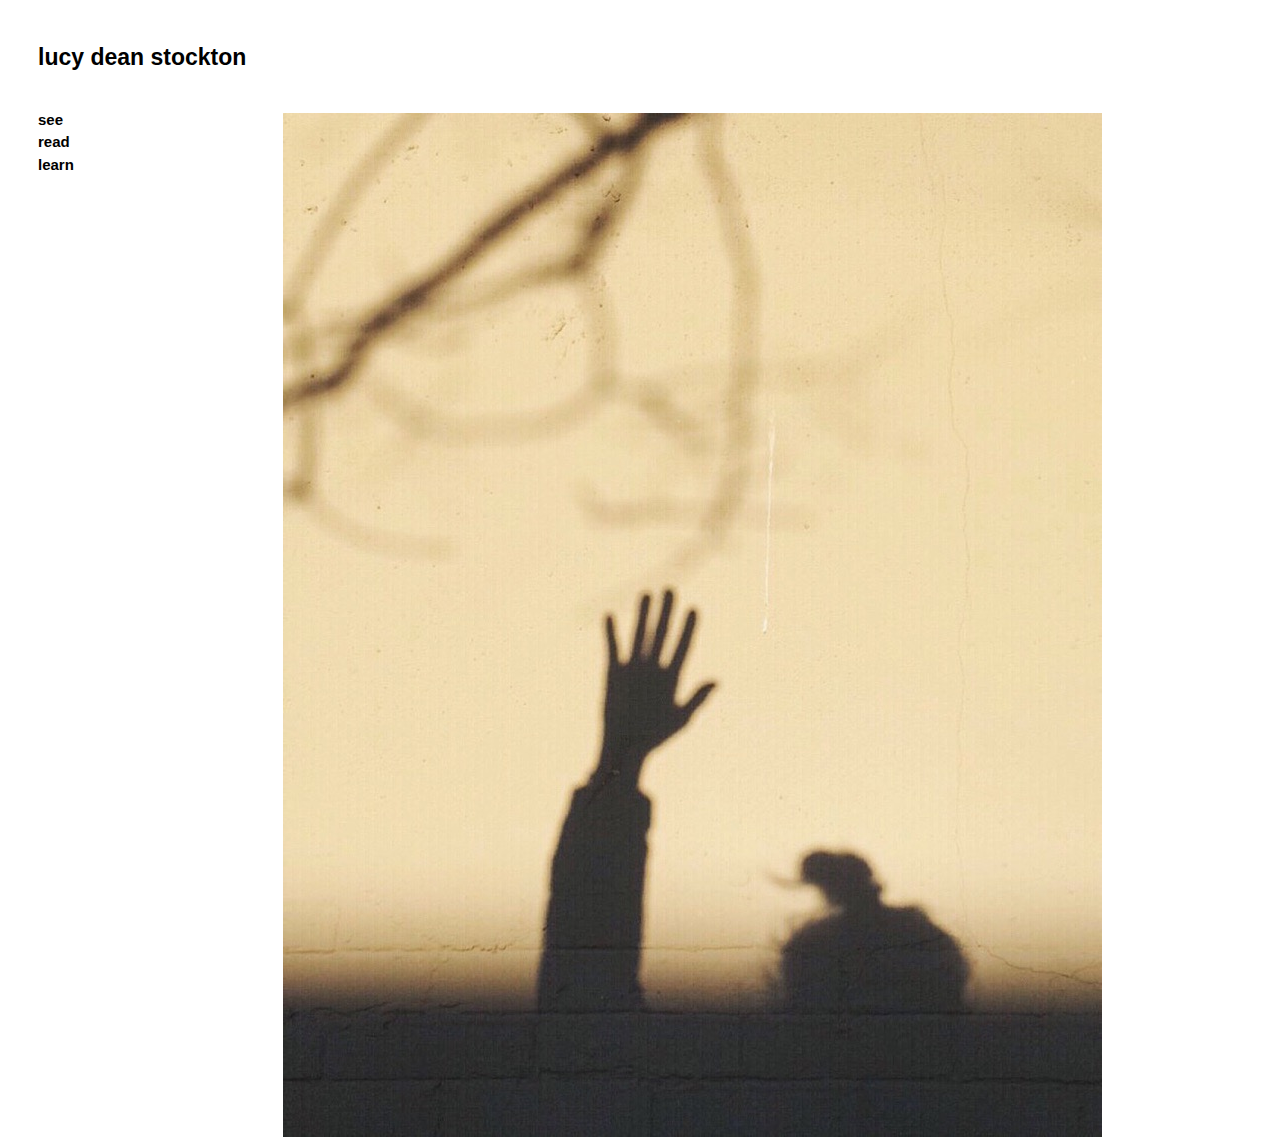
<file: index.html>
<!DOCTYPE html>
<html>
    
    <head>
        <meta charset="utf-8">
        <meta http-equiv="X-UA-Compatible" content="IE=edge">
        <title>lucy dean stockton</title>
        <meta name="description" content="">
        <link rel="stylesheet" href="grid.css">
    </head>
    
    
    <body>
        <div class="container">
            <div class=navigation>
                <a href="grid%20main.html"> <h1 class="nav-title">lucy dean stockton</h1></a>
                <br/>
                <h1>
                    <li class="links">
                        <a href="grid%20see.html">see</a>
                    </li>
                    <li class="links">
                        <a href="grid%20read.html">read</a>
                    </li>
                    <li class="links">
                        <a href="grid%20learn.html">learn</a>
                    </li>
                </h1>
            </div>
            <div class="main">
                <img src="IMG_4252.jpg" alt="introductory image" width="819" height="1024">
            </div>
        </div>
    </body>
</file>
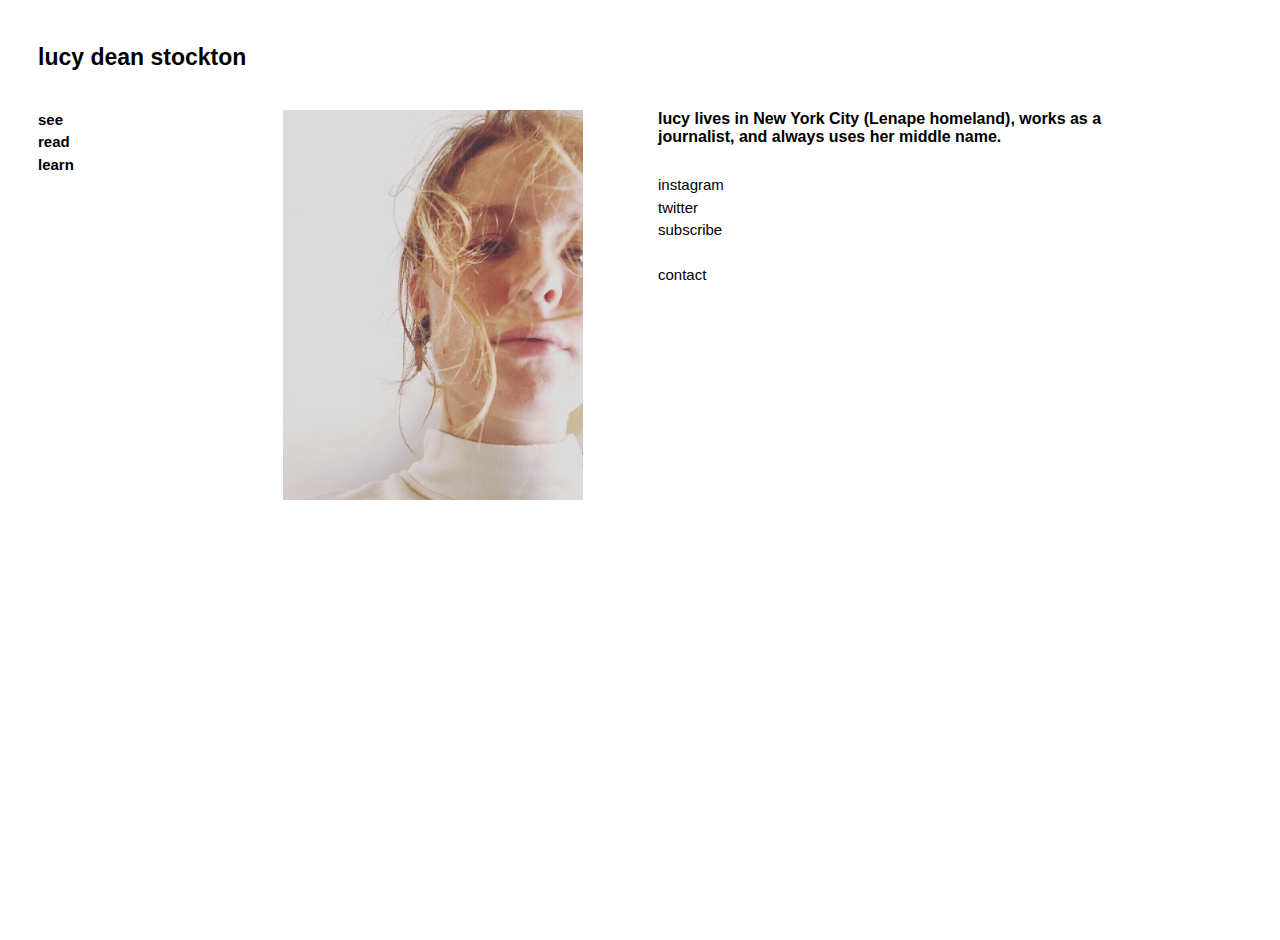
<file: grid learn.html>
<!DOCTYPE html>
<html>

    <head>
        <meta charset="utf-8">
        <meta http-equiv="X-UA-Compatible" content="IE=edge">
        <title>learn</title>
        <meta name="description" content="learn">
        <link rel="stylesheet" href="grid.css">
    </head>
    <body>
        <div class="container">
            <div class=navigation>
                <a href="index.html"> <h1 class="nav-title">lucy dean stockton</h1></a>
                <br/>
                <h1>
                    <li class="links">
                        <a href="grid%20see.html">see</a>
                    </li>
                    <li class="links">
                        <a href="grid%20read.html">read</a>
                    </li>
                    <li class="links">
                        <a href="grid%20learn.html">learn</a>
                    </li>
                </h1>
            </div>
            <div class="self-portrait">
                <img src="IMG_3165copy.jpeg" alt="self-portrait" width=300 height=390>
            </div>
            <div class="biography">
                <h1>lucy lives in New York City (Lenape homeland), works as a journalist, and always uses her middle name.
                </h1><br/>
                <div class="outside-links">
                    <a href="https://www.instagram.com/lucydeanstockton/">instagram</a> <br/>
                    <a href="https://twitter.com/lucydstockton">twitter</a> <br/>
                    <a href="https://lucydeanstockton.substack.com/p/coming-soon?showWelcome=true&s=w">subscribe</a><br/>
                    <br/>
                    <a href="mailto:lucydeanstockton@gmail.com">contact</a>
                    <br>
                    <br/>
                </div>
              
                </div>
            </div>
        </div>    
    </body>
</html>
</file>
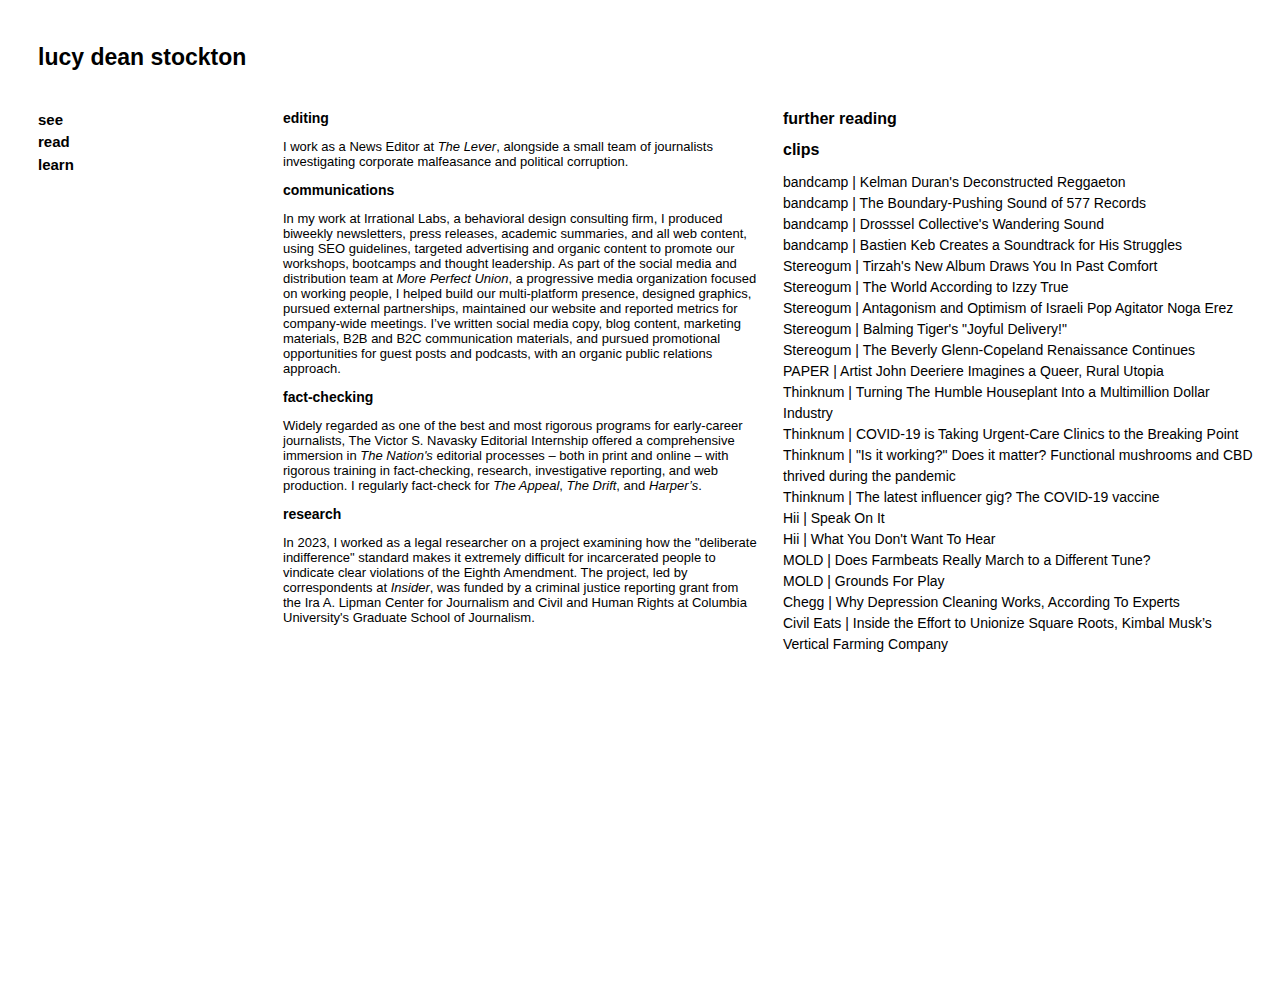
<file: grid read.html>
<html>

    <head>
        <meta charset="utf-8">
        <meta http-equiv="X-UA-Compatible" content="IE=edge">
        <title>read</title>
        <meta name="description" content="read">
        <link href="grid.css" rel="stylesheet">
    </head>
    <body>
        <div class="container">
            <div class=navigation>
                <a href="index.html"> <h1 class="nav-title">lucy dean stockton</h1></a>
                <br/>
                <h1>
                    <li class="links">
                        <a href="grid%20see.html">see</a>
                    </li>
                    <li class="links">
                        <a href="grid%20read.html">read</a>
                    </li>
                    <li class="links">
                        <a href="grid%20learn.html">learn</a>
                    </li>
                </h1>
            </div> 
             <div class=copywriting>
                 <h3>editing</h3>
                 <p>I work as a News Editor at <i><a href="https://www.levernews.com/">The Lever</a></i>, alongside a small team of journalists investigating corporate malfeasance and political corruption.</p>
                <h3>communications</h3>
                <p>
<p>In my work at <a href="https://irrationallabs.com/">Irrational Labs</a>, a behavioral design consulting firm, I produced biweekly newsletters, press releases, academic summaries, and all web content, using SEO guidelines, targeted advertising and organic content to promote our workshops, bootcamps and thought leadership. As part of the social media and distribution team at <i><a href=“https://perfectunion.us>More Perfect Union</a></i>, a progressive media organization focused on working people, I helped build our multi-platform presence, designed graphics, pursued external partnerships, maintained our website and reported metrics for company-wide meetings. I’ve written social media copy, blog content, marketing materials, B2B and B2C communication materials, and pursued promotional opportunities for guest posts and podcasts, with an organic public relations approach.
  </p>
                 <h3>fact-checking</h3>
   <p>Widely regarded as one of the best and most rigorous programs for early-career journalists, The Victor S. Navasky Editorial Internship offered a comprehensive immersion in <i><a href=“thenation.com>The Nation's<a/></i> editorial processes – both in print and online – with rigorous training in fact-checking, research, investigative reporting, and web production. I regularly fact-check for <i><a href=“https://theappeal.org/“>The Appeal</a></i>, <i><a href=“https://www.thedriftmag.com/“>The Drift</a></i>, and <i><a href=“https://harpers.org/“>Harper’s</a></i>.</p>
                 <p>
   <h3>research</h3>
   <p>In 2023, I worked as a legal researcher on a project examining how the "deliberate indifference" standard makes it extremely difficult for incarcerated people to vindicate clear violations of the Eighth Amendment. The project, led by correspondents at <i><a href="https://insider.com">Insider</a></i>, was funded by a criminal justice reporting grant from the Ira A. Lipman Center for Journalism and Civil and Human Rights at Columbia University's Graduate School of Journalism.</p>
            </div>  
            <div class=furtherreading>
                <h1>further reading</h1>
                    <div class="clips">
                    <h1>clips</h1>
                    <a href="https://daily.bandcamp.com/features/kelman-duran-interview">bandcamp | Kelman Duran's Deconstructed Reggaeton</a><br/>
                    <a href="https://daily.bandcamp.com/label-profile/577-records-label-profile">bandcamp | The Boundary-Pushing Sound of 577 Records</a><br/>
                    <a href="https://daily.bandcamp.com/features/the-wandering-sound-of-berlin-based-collective-drosssel">bandcamp | Drosssel Collective's Wandering Sound</a><br/>
                    <a href="https://daily.bandcamp.com/features/bastien-keb-the-killing-of-eugene-peeps-interview">bandcamp | Bastien Keb Creates a Soundtrack for His Struggles </a><br/>
                    <a href="https://www.stereogum.com/2159371/tirzah-colourgrade-hive-mind/interviews/qa/">Stereogum | Tirzah's New Album Draws You In Past Comfort</a><br/>
                    <a href="https://www.stereogum.com/2152708/izzy-true-our-beautiful-baby-world/interviews/qa/">Stereogum | The World According to Izzy True</a><br/>                       
                    <a href="https://www.stereogum.com/2118791/noga-erez-kids-interview-new-single-story/interviews/qa/">Stereogum | Antagonism and Optimism of Israeli Pop Agitator Noga Erez</a><br/>
                    <a href="https://www.stereogum.com/2144812/balming-tiger-omega-sapien/interviews/band-to-watch/">Stereogum | Balming Tiger's "Joyful Delivery!"</a><br/>
                    <a href="https://www.stereogum.com/2165441/beverly-glenn-copeland-keyboard-fantasies-movie-new-album/columns/sounding-board/">Stereogum | The Beverly Glenn-Copeland Renaissance Continues</a><br/>   
                    <a href="https://www.papermag.com/john-deeriere-nudes-queer-rural-utopia-art-2648443718.html?rebelltitem=19#rebelltitem19">PAPER | Artist John Deeriere Imagines a Queer, Rural Utopia</a><br/>
                    <a href="https://www.businessofbusiness.com/articles/boutique-plant-companies-the-sill-data-pandemic/">Thinknum | Turning The Humble Houseplant Into a Multimillion Dollar Industry</a><br/>
                    <a href="https://www.businessofbusiness.com/articles/covid-testing-urgent-care-citymd-data/">Thinknum | COVID-19 is Taking Urgent-Care Clinics to the Breaking Point</a><br/>
                    <a href="https://www.businessofbusiness.com/articles/functional-mushrooms-cbd-market-how-do-i-know-if-its-working/">Thinknum | "Is it working?" Does it matter? Functional mushrooms and CBD thrived during the pandemic </a><br/>
                    <a href="https://www.businessofbusiness.com/articles/the-latest-gig-for-social-media-influencers-is-getting-the-covid-vaccine/">Thinknum | The latest influencer gig? The COVID-19 vaccine</a><br/>    
                    <a href="https://hii-mag.com/article/benefits-of-speaking-aloud">Hii | Speak On It</a><br/>
                    <a href="https://hii-mag.com/article/phonenoti-lds">Hii | What You Don't Want To Hear</a><br/>
                    <a href="https://thisismold.com/space/farm-systems/does-farmbeats-really-march-to-a-different-tune">MOLD | Does Farmbeats Really March to a Different Tune?</a><br/>
                    <a href="https://thisismold.com/visual/grounds-for-play">MOLD | Grounds For Play</a><br/>
                    <a href="https://www.chegg.com/life/health-and-wellness/why-depression-cleaning-works">Chegg | Why Depression Cleaning Works, According To Experts</a><br/>
                    <a href="civileats.com/2022/06/01/inside-the-effort-to-unionize-square-roots-kimbal-musks-vertical-farming-company/">Civil Eats | Inside the Effort to Unionize Square Roots, Kimbal Musk’s Vertical Farming Company</a><br/>  
                </div>
                </div>
    </div>
        </div>    
    </body>
</html>
</file>
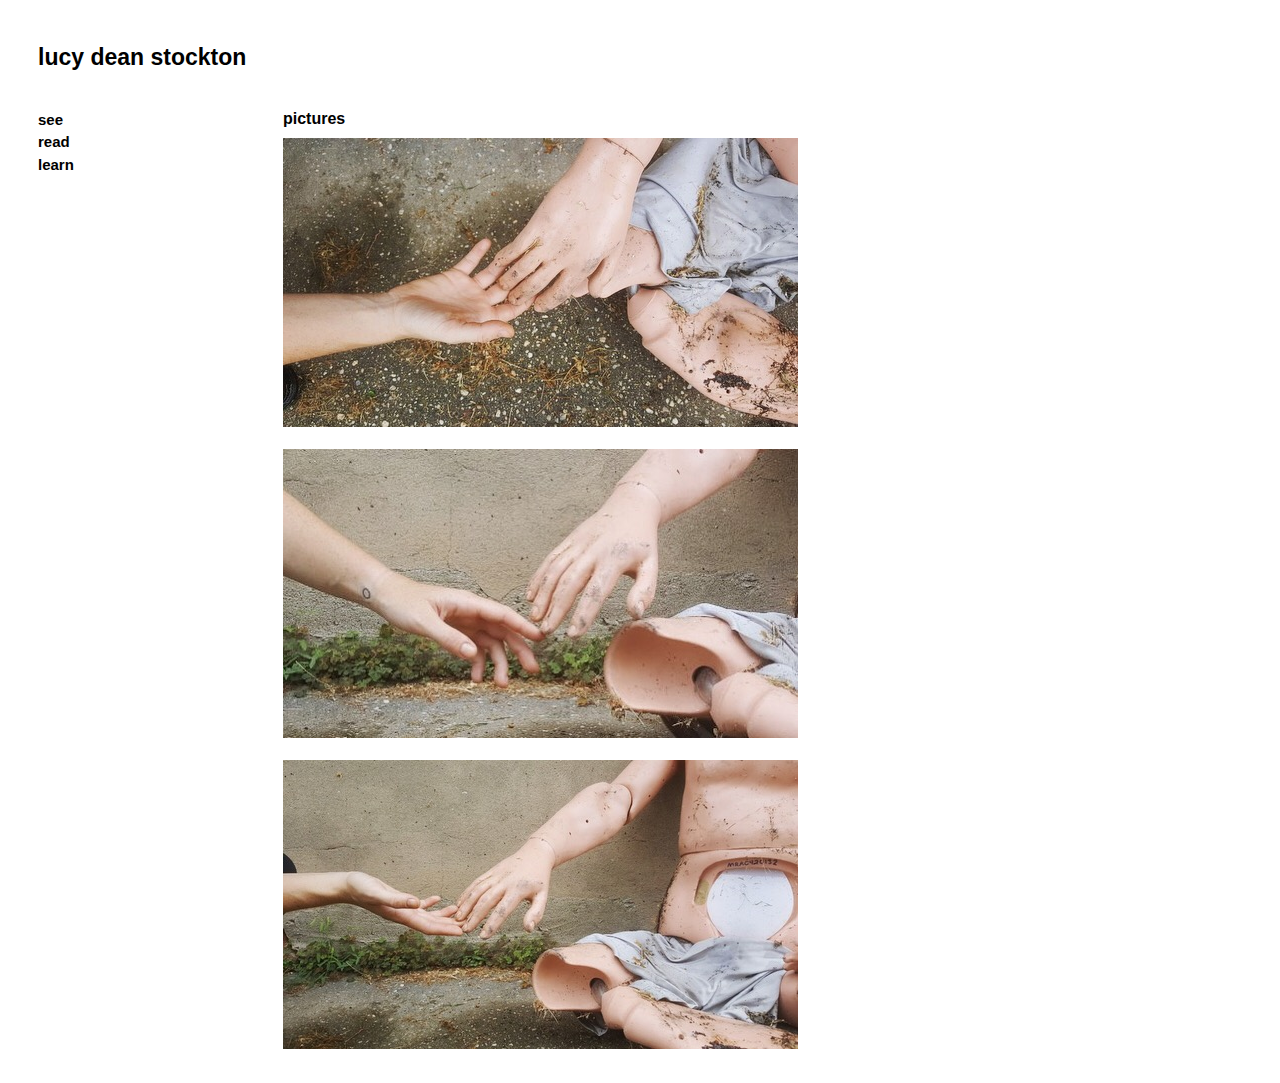
<file: grid see.html>
<!DOCTYPE html>
<html>

    <head>
        <meta charset="utf-8">
        <meta http-equiv="X-UA-Compatible" content="IE=edge">
        <title>see</title>
        <meta name="description" content="see">
        <link href="grid.css" rel="stylesheet">
    </head>
    <body>
        <div class="container">
            <div class=navigation>
                <a href="index.html"> <h1 class="nav-title">lucy dean stockton</h1></a>
                <br/>
                <h1>
                    <li class="links">
                        <a href="grid%20see.html">see</a>
                    </li>
                    <li class="links">
                        <a href="grid%20read.html">read</a>
                    </li>
                    <li class="links">
                        <a href="grid%20learn.html">learn</a>
                    </li>
                </h1>
            </div>
            <div class="pictures">
                <h1>pictures</h1>
                    <img src="IMG_2691.JPG" alt="hands touching hands" width=515 height=289> <br/><br/>
                    <img src="IMG_2692.JPG" alt="hands touching hands 2" width=515 height=289><br/><br/>
                    <img src="IMG_2693.JPG" width=515 height=289>
            </div>
           <!---
            <div class="moving-pictures">
                <h1>moving pictures</h1>
                    <video src="maine%20(green).mp4" alt="maine, in green" width=426 height=240></video><br/><br/>
                    <video src="maine%20(white).mp4" alt="maine, in white" width=426 height=240></video><br/><br/>
                    <video src="park%20duplex.m4v" width=426 height=240></video><br/><br/>
            </div>
             --->
        </div>
     </body>
</html>
</file>
<file: grid.css>
.container {
    display: grid;
    grid-auto-flow: row;
    grid-template-columns: 220px 100px 100px 100px 100px 100px 100px 100px 100px 100px 100px 100px 100px 100px 100px 100px 100px 100px 100px;
    grid-template-rows: 55px 100px 100px 100px 200px 200px;
    grid-gap: 25px;
    justify-content: start;
    align-content: start; 
    margin: 30px;  
} 

.navigation{
    grid-column: 1 / 2;
    grid-row: 1 / 4;
    justify-self: start;
    align-self: stretch;
    line-height: 1.5;
}

.nav-title{
    font-size: 23px;
    padding-top: 10px;
}
.main{
    grid-column-start: 2;
    grid-column-end: 5;
    grid-row-start: 2;
    grid-row-end: 5;
    justify-self: start;
    align-self: start;
    padding-top: 3px;
    line-height: 1.5;
}

.pictures{
    grid-column: 2 / 4;
    grid-row: 2 / 9;
}

.moving-pictures{
    grid-column: 7 / 12;
    grid-row: 2 / 9;
}

.copywriting{
    grid-column: 2 / 6;
    grid-row: 2 / 9;
    font-family: 'Helvetica';
    font-size: 13px;
}

.furtherreading{ 
    grid-column: 6 / 10;
    grid-row: 2 / 9;
    font-family: 'Helvetica';
    font-size: 13px;
}

.essay{
    grid-column: 10 / 14;
    grid-row: 2 / 9;
    font-family: 'Helvetica';
    font-size: 13px;
}

.policy{
    grid-column: 14 / 18;
    grid-row: 2 / 9;
    font-family: 'Helvetica';
    font-size: 13px;
}

.self-portrait{
    grid-column: 2 / 3;
    grid-row: 2 / 6;
    justify-content: flex-end;
}

.biography{
    grid-column: 5 / 9;
    grid-row: 2 / 4;
}

.clips{
    font-family: 'Helvetica';
    font-size: 14px;
    line-height: 1.5;
}

h1 {
    color:black;
    font-family: 'Helvetica';
    padding-bottom: 10px;
    padding-top: 0px;
    font-size: 16px;
    margin: 0px;
}

h2 {
    color: black;
    font-family: 'Helvetica';
    padding: 0px;
    font-size: 15px;
    margin: 0px;
}

h3 {
    color: black;
    font-family: 'Helvetica';
    padding: 0px;
    font-size: 14px;
    margin: 0px;
}

.outside-links {
    color: black;
    font-family: 'Helvetica';
    font-size: 15px;
    padding-left: 0px;
    line-height: 1.5;
    text-decoration: none;
}

.links {
    padding-left: 0px;
    margin: 0px;
    color: Black;
    font-family: 'Helvetica';
    font-size: 15px;
    text-decoration: none;
    list-style: none;
}

a:link {color: Black; text-decoration: none; font-family: 'Helvetica';}
a:visited {color: Gray;}
a:hover {text-decoration: none;}
a:active {font-style: oblique;}


.form{
    font-family: 'Helvetica';
    color: black;
    line-height: 1.5;
    font-size: 15px;
}
.submit-button{
    font-size: 15px;
    font-family: 'Helvetica';
</file>
